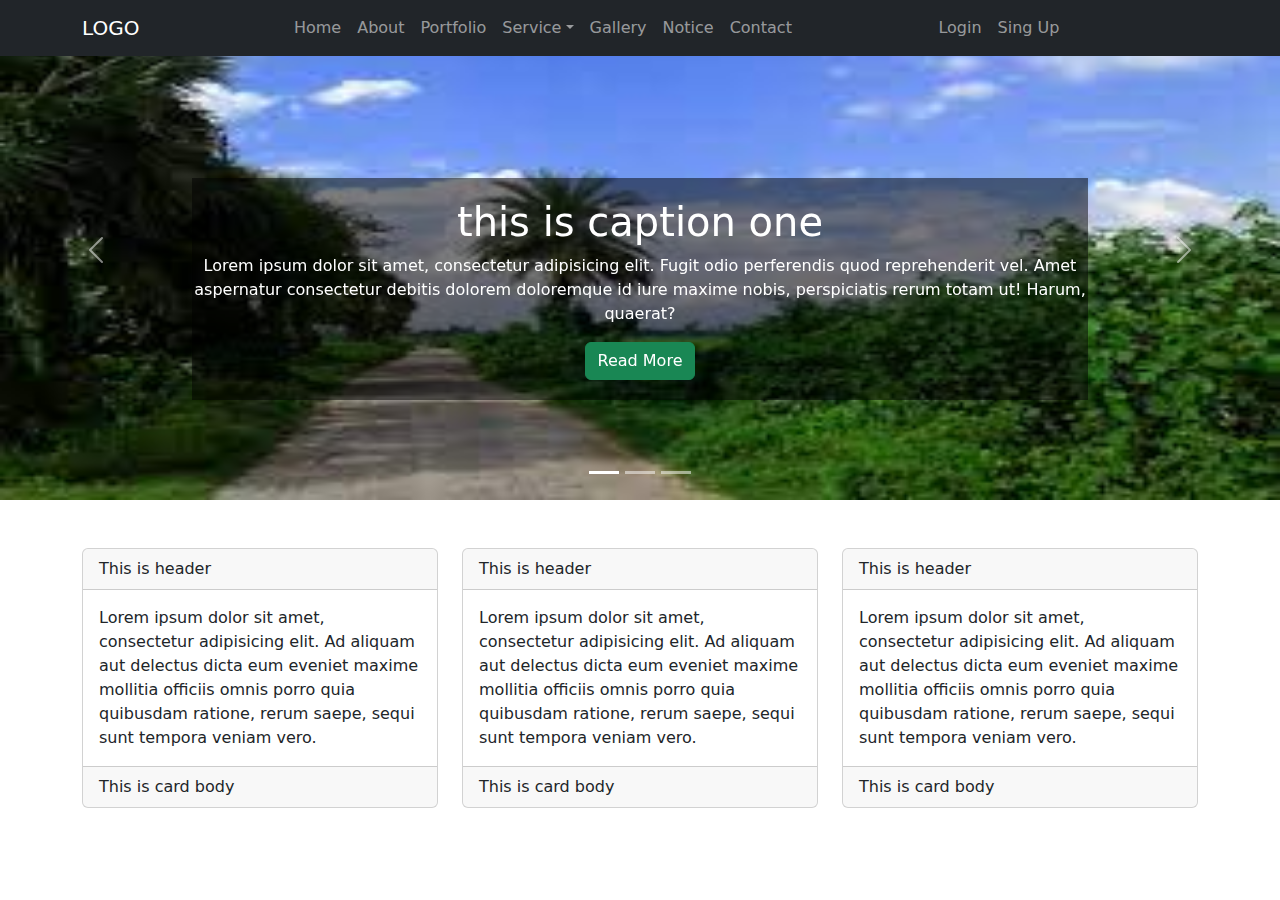
<file: index.html>
<!DOCTYPE html>
<html lang="en">
<head>
    <meta charset="UTF-8">
    <title>Title</title>
    <link rel="stylesheet" href="css/bootstrap.css">
    <link rel="stylesheet" href="css/style.css">
</head>
<body>
<nav class="navbar navbar-expand-md navbar-dark bg-dark fixed-top">
  <div class="container">
      <a href="" class="navbar-brand">LOGO</a>
      <button type="button" class="navbar-toggler" data-bs-toggle="collapse" data-bs-target="#menu">
          <span class="navbar-toggler-icon"></span>
      </button>
     <div class="collapse navbar-collapse" id="menu">
         <ul class="navbar-nav ms-auto test">
             <li><a href="" class="nav-link">Home</a></li>
             <li><a href="" class="nav-link">About</a></li>
             <li><a href="" class="nav-link">Portfolio</a></li>
             <li class="dropdown dropdown-hover">
                 <a href="" class="nav-link dropdown-toggle" data-bs-toggle="dropdown">Service</a>
                 <ul class="dropdown-menu dropdown-menu-dark">
                     <li><a href="" class="dropdown-item">Service One</a></li>
                     <li><a href="" class="dropdown-item">Service Two</a></li>
                     <li><a href="" class="dropdown-item">Service Three</a></li>
                 </ul>
             </li>
             <li><a href="" class="nav-link">Gallery</a></li>
             <li><a href="" class="nav-link">Notice</a></li>
             <li><a href="" class="nav-link">Contact</a></li>
         </ul>
         <ul class="navbar-nav mx-auto test">
             <li><a href="" class="nav-link">Login</a></li>
             <li><a href="" class="nav-link">Sing Up</a></li>
         </ul>
     </div>
  </div>
</nav>
<div id="slider" class="carousel slide" data-bs-ride="carousel" data-bs-interval="1000">
    <div class="carousel-indicators">
        <button data-bs-target="#slider" data-bs-slide-to="0" class="active"></button>
        <button data-bs-target="#slider" data-bs-slide-to="1"></button>
        <button data-bs-target="#slider" data-bs-slide-to="2"></button>
    </div>
   <div class="carousel-inner">
       <div class="carousel-item active">
           <img src="img/sm-1.jpg" alt="" class="w-100 h-500"/>
           <div class="carousel-caption my-caption">
               <h1>this is caption one</h1>
               <p>Lorem ipsum dolor sit amet, consectetur adipisicing elit. Fugit odio perferendis quod reprehenderit vel. Amet aspernatur consectetur debitis dolorem doloremque id iure maxime nobis, perspiciatis rerum totam ut! Harum, quaerat?</p>
               <a href="" class="btn btn-success">Read More</a>
           </div>
       </div>
       <div class="carousel-item">
           <img src="img/s2.jpg" alt="" class="w-100 h-500">
           <div class="carousel-caption my-caption">
               <h1>this is caption one</h1>
               <p>Lorem ipsum dolor sit amet, consectetur adipisicing elit. Fugit odio perferendis quod reprehenderit vel. Amet aspernatur consectetur debitis dolorem doloremque id iure maxime nobis, perspiciatis rerum totam ut! Harum, quaerat?</p>
               <a href="" class="btn btn-success">Read More</a>
           </div>
       </div>
       <div class="carousel-item">
           <img src="img/s3.jpg" alt="" class="w-100 h-500">
           <div class="carousel-caption my-caption">
               <h1>this is caption one</h1>
               <p>Lorem ipsum dolor sit amet, consectetur adipisicing elit. Fugit odio perferendis quod reprehenderit vel. Amet aspernatur consectetur debitis dolorem doloremque id iure maxime nobis, perspiciatis rerum totam ut! Harum, quaerat?</p>
               <a href="" class="btn btn-success">Read More</a>
           </div>
       </div>
   </div>
    <a href="#slider" class="carousel-control-prev" data-bs-slide="prev">
        <span class="carousel-control-prev-icon"></span>
    </a>
    <a href="#slider" class="carousel-control-next" data-bs-slide="next">
        <span class="carousel-control-next-icon"></span>
    </a>
</div>
<section>
    <div class="container py-5">
        <div class="row">
            <div class="col-sm-4">
                <div class="card">
                    <div class="card-header">This is header</div>
                    <div class="card-body">
                        Lorem ipsum dolor sit amet, consectetur adipisicing elit. Ad aliquam aut delectus dicta eum eveniet maxime mollitia officiis omnis porro quia quibusdam ratione, rerum saepe, sequi sunt tempora veniam vero.
                    </div>
                    <div class="card-footer ">This is card body</div>
                </div>
            </div>
            <div class="col-sm-4">
                <div class="card">
                    <div class="card-header">This is header</div>
                    <div class="card-body">
                        Lorem ipsum dolor sit amet, consectetur adipisicing elit. Ad aliquam aut delectus dicta eum eveniet maxime mollitia officiis omnis porro quia quibusdam ratione, rerum saepe, sequi sunt tempora veniam vero.
                    </div>
                    <div class="card-footer">This is card body</div>
                </div>
            </div>
            <div class="col-sm-4">
                <div class="card">
                    <div class="card-header">This is header</div>
                    <div class="card-body">
                        Lorem ipsum dolor sit amet, consectetur adipisicing elit. Ad aliquam aut delectus dicta eum eveniet maxime mollitia officiis omnis porro quia quibusdam ratione, rerum saepe, sequi sunt tempora veniam vero.
                    </div>
                    <div class="card-footer">This is card body</div>
                </div>
            </div>
        </div>
    </div>
</section>
<script src="js/bootstrap.bundle.js"></script>
</body>
</html>
</file>
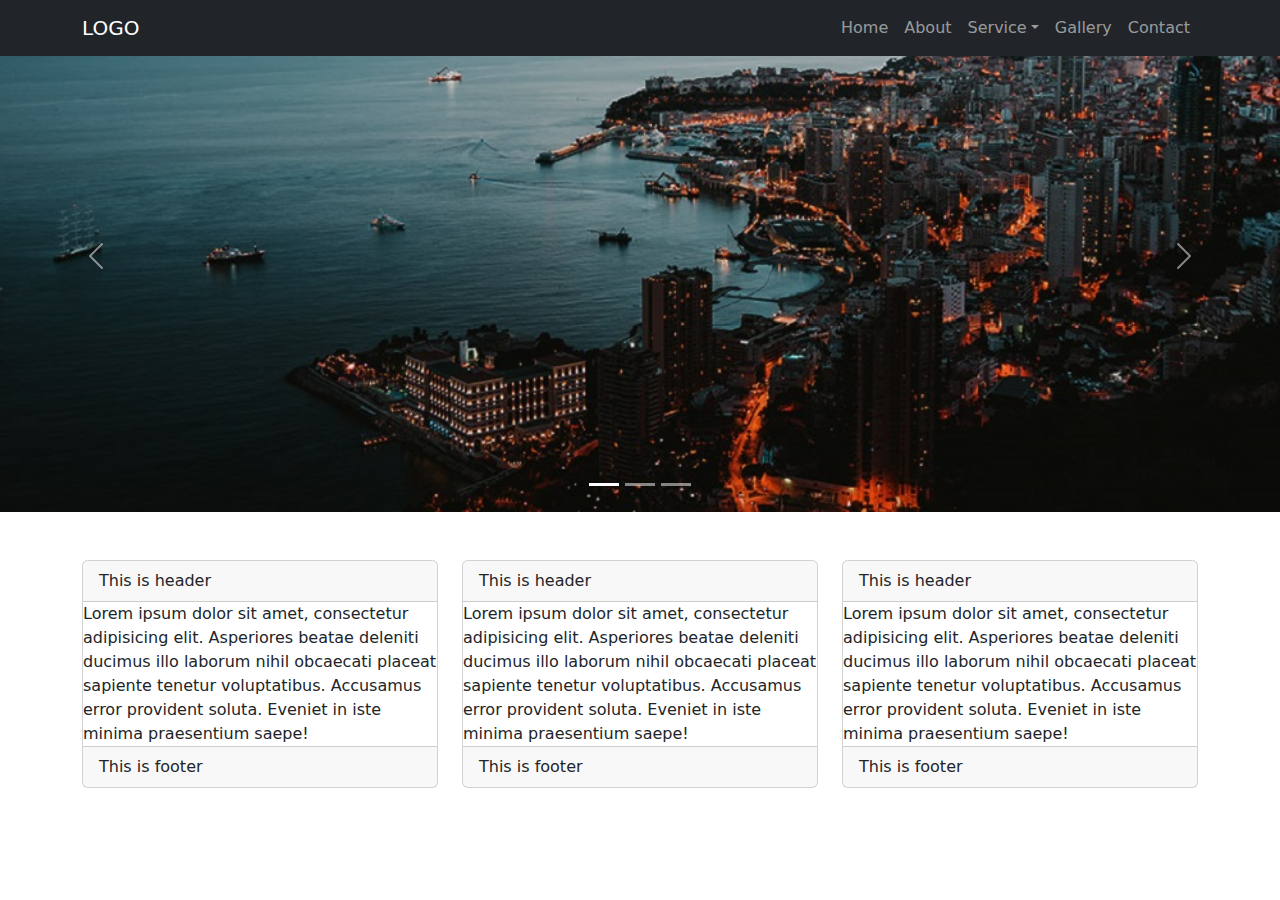
<file: index2.html>
<!DOCTYPE html>
<html lang="en">
<head>
    <meta charset="UTF-8">
    <title>Title</title>
</head>
<body>
<!DOCTYPE html>
<html lang="en">
<head>
    <meta charset="UTF-8">
    <title>Title</title>
    <link rel="stylesheet" href="css/bootstrap.css">
</head>
<body>
<nav  class="navbar navbar-expand-md bg-dark navbar-dark fixed-top">
   <div class="container">
       <a href="" class="navbar-brand">LOGO</a>
       <button type="button" class="navbar-toggler" data-bs-toggle="collapse" data-bs-target="#menu">
           <span class="navbar-toggler-icon"></span>
       </button>
       <div class="collapse navbar-collapse" id="menu">
           <ul class="navbar-nav ms-auto">
               <li><a href="" class="nav-link">Home</a></li>
               <li><a href="" class="nav-link">About</a></li>
               <li class="dropdown">
                   <a href="" class="nav-link dropdown-toggle" data-bs-toggle="dropdown">Service</a>
                   <ul class=" dropdown-menu dropdown-menu-dark">
                       <li><a href=""class="dropdown-item">Service One</a></li>
                       <li><a href=""class="dropdown-item">Service Two</a></li>
                       <li><a href="" class="dropdown-item">Service Three</a></li>
                   </ul>
               </li>
               <li><a href="" class="nav-link">Gallery</a></li>
               <li><a href="" class="nav-link">Contact</a></li>
           </ul>
       </div>
   </div>
</nav>
<div class="carousel slide" id="slider" data-bs-ride="carousel" data-bs-interval="1000">
    <div class="carousel-indicators">
        <button data-bs-target="#slider" data-bs-slide-to="0" class="active"></button>
        <button data-bs-target="#slider" data-bs-slide-to="1"></button>
        <button data-bs-target="#slider" data-bs-slide-to="2"></button>
    </div>
    <div class="carousel-inner">
        <div class="carousel-item active">
            <img src="img/slider1.jpg" alt="" class="w-100">
        </div>
        <div class="carousel-item">
            <img src="img/sweden.jpg" alt="" class="w-100">
        </div>
        <div class="carousel-item">
            <img src="img/reef.jpg" alt="" class="w-100">
        </div>
    </div>
    <a href="#slider" class="carousel-control-prev" data-bs-slide="prev">
        <span class="carousel-control-prev-icon"></span>
    </a>
    <a href="#slider" class="carousel-control-next" data-bs-slide="next">
        <span class="carousel-control-next-icon"></span>
    </a>
</div>
<section>
    <div class="container">
        <div class="row">
            <div class="col-sm-4 py-5">
                <div class="card">
                    <div class="card-header">This is header</div>
                    <div class="card-Body">Lorem ipsum dolor sit amet, consectetur adipisicing elit. Asperiores beatae deleniti ducimus illo laborum nihil obcaecati placeat sapiente tenetur voluptatibus. Accusamus error provident soluta. Eveniet in iste minima praesentium saepe!</div>
                    <div class="card-footer">This is footer</div>
                </div>
            </div>
            <div class="col-sm-4 py-5">
                <div class="card">
                    <div class="card-header">This is header</div>
                    <div class="card-Body">Lorem ipsum dolor sit amet, consectetur adipisicing elit. Asperiores beatae deleniti ducimus illo laborum nihil obcaecati placeat sapiente tenetur voluptatibus. Accusamus error provident soluta. Eveniet in iste minima praesentium saepe!</div>
                    <div class="card-footer">This is footer</div>
                </div>
            </div>
            <div class="col-sm-4 py-5">
                <div class="card">
                    <div class="card-header">This is header</div>
                    <div class="card-Body">Lorem ipsum dolor sit amet, consectetur adipisicing elit. Asperiores beatae deleniti ducimus illo laborum nihil obcaecati placeat sapiente tenetur voluptatibus. Accusamus error provident soluta. Eveniet in iste minima praesentium saepe!</div>
                    <div class="card-footer">This is footer</div>
                </div>
            </div>
        </div>
    </div>
</section>
<script src="js/bootstrap.bundle.js"></script>
</body>
</html>
</body>
</html>
</file>
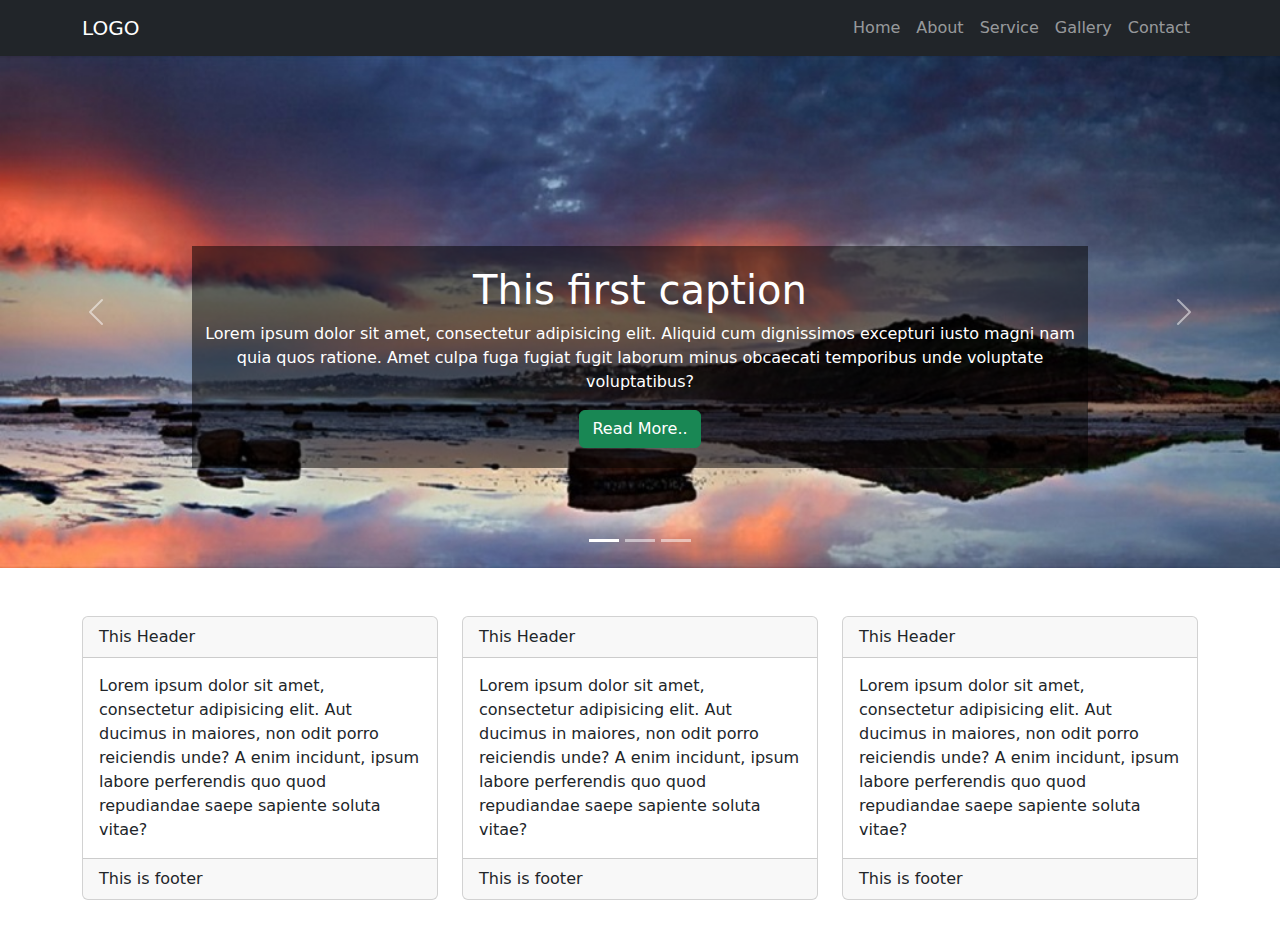
<file: index3.html>
<!DOCTYPE html>
<html lang="en">
<head>
    <meta charset="UTF-8">
    <title>Title</title>
    <link rel="stylesheet" href="css/bootstrap.css">
    <link rel="stylesheet" href="css/style.css">
</head>
<body>
<nav class="navbar navbar-expand-md bg-dark navbar-dark">
    <div class="container">
        <button type="button" class="navbar-toggler" data-bs-toggle="collapse" data-bs-target="#menu">
            <span class="navbar-toggler-icon"></span>
        </button>
        <a href="" class="navbar-brand">LOGO</a>
       <div class="collapse navbar-collapse" id="menu">
           <ul class="navbar-nav ms-auto">
               <li><a href="" class="nav-link">Home</a></li>
               <li><a href="" class="nav-link">About</a></li>
               <li class="dropdown">
                   <a href="" class="nav-link" data-bs-toggle="dropdown">Service</a>
                   <ul class="dropdown-menu dropdown-menu-dark">
                       <li><a href="" class="dropdown-item">Service One</a></li>
                       <li><a href="" class="dropdown-item">Service Two</a></li>
                       <li><a href="" class="dropdown-item">Service Three</a></li>
                   </ul>
               </li>
               <li><a href="" class="nav-link">Gallery</a></li>
               <li><a href="" class="nav-link">Contact</a></li>
           </ul>
       </div>
    </div>
</nav>
<div id="slider" class="carousel slide" data-bs-ride="carousel" data-bs-interval="1000">
    <div class="carousel-indicators">
        <button data-bs-target="#slider" data-bs-slide-to="0"class="active"></button>
        <button data-bs-target="#slider" data-bs-slide-to="1" ></button>
        <button data-bs-target="#slider" data-bs-slide-to="2" ></button>
    </div>
    <div class="carousel-inner">
        <div class="carousel-item active">
            <img src="img/reef.jpg" alt="" class="w-100">
            <div class="carousel-caption my-caption">
                <h1>This first caption</h1>
                <p>Lorem ipsum dolor sit amet, consectetur adipisicing elit. Aliquid cum dignissimos excepturi iusto magni nam quia quos ratione. Amet culpa fuga fugiat fugit laborum minus obcaecati temporibus unde voluptate voluptatibus?</p>
                <a href="" class="btn btn-success">Read More..</a>
            </div>
        </div>
        <div class="carousel-item ">
            <img src="img/sweden.jpg" alt="" class="w-100">
            <div class="carousel-caption my-caption">
                <h1>This 2nd caption</h1>
                <p>Lorem ipsum dolor sit amet, consectetur adipisicing elit. Aliquid cum dignissimos excepturi iusto magni nam quia quos ratione. Amet culpa fuga fugiat fugit laborum minus obcaecati temporibus unde voluptate voluptatibus?</p>
                <a href="" class="btn btn-success">Read More..</a>
            </div>
        </div>
        <div class="carousel-item ">
            <img src="img/slider1.jpg" alt="" class="w-100">
            <div class="carousel-caption my-caption">
                <h1>This 3rd caption</h1>
                <p>Lorem ipsum dolor sit amet, consectetur adipisicing elit. Aliquid cum dignissimos excepturi iusto magni nam quia quos ratione. Amet culpa fuga fugiat fugit laborum minus obcaecati temporibus unde voluptate voluptatibus?</p>
                <a href="" class="btn btn-success">Read More..</a>
            </div>
        </div>
    </div>
    <a href="#slider" class="carousel-control-prev" data-bs-slide="prev">
        <span class="carousel-control-prev-icon"></span>
    </a>
    <a href="#slider" class="carousel-control-next" data-bs-slide="next">
        <span class="carousel-control-next-icon"></span>
    </a>
</div>
<section>
    <div class="container py-5">
        <div class="row">
            <div class="col-sm-4">
                <div class="card">
                    <div class="card-header">This Header</div>
                    <div class="card-body">
                        Lorem ipsum dolor sit amet, consectetur adipisicing elit. Aut ducimus in maiores, non odit porro reiciendis unde? A enim incidunt, ipsum labore perferendis quo quod repudiandae saepe sapiente soluta vitae?

                    </div>
                    <div class="card-footer">This is footer</div>
                </div>
            </div>
            <div class="col-sm-4">
                <div class="card">
                    <div class="card-header">This Header</div>
                    <div class="card-body">
                        Lorem ipsum dolor sit amet, consectetur adipisicing elit. Aut ducimus in maiores, non odit porro reiciendis unde? A enim incidunt, ipsum labore perferendis quo quod repudiandae saepe sapiente soluta vitae?
                    </div>
                    <div class="card-footer">This is footer</div>
                </div>
            </div>
            <div class="col-sm-4">
                <div class="card">
                    <div class="card-header">This Header</div>
                    <div class="card-body">
                        Lorem ipsum dolor sit amet, consectetur adipisicing elit. Aut ducimus in maiores, non odit porro reiciendis unde? A enim incidunt, ipsum labore perferendis quo quod repudiandae saepe sapiente soluta vitae?

                    </div>
                    <div class="card-footer">This is footer</div>
                </div>
            </div>
        </div>
    </div>
</section>

<script src="js/bootstrap.bundle.js"></script>
</body>
</html>
</file>
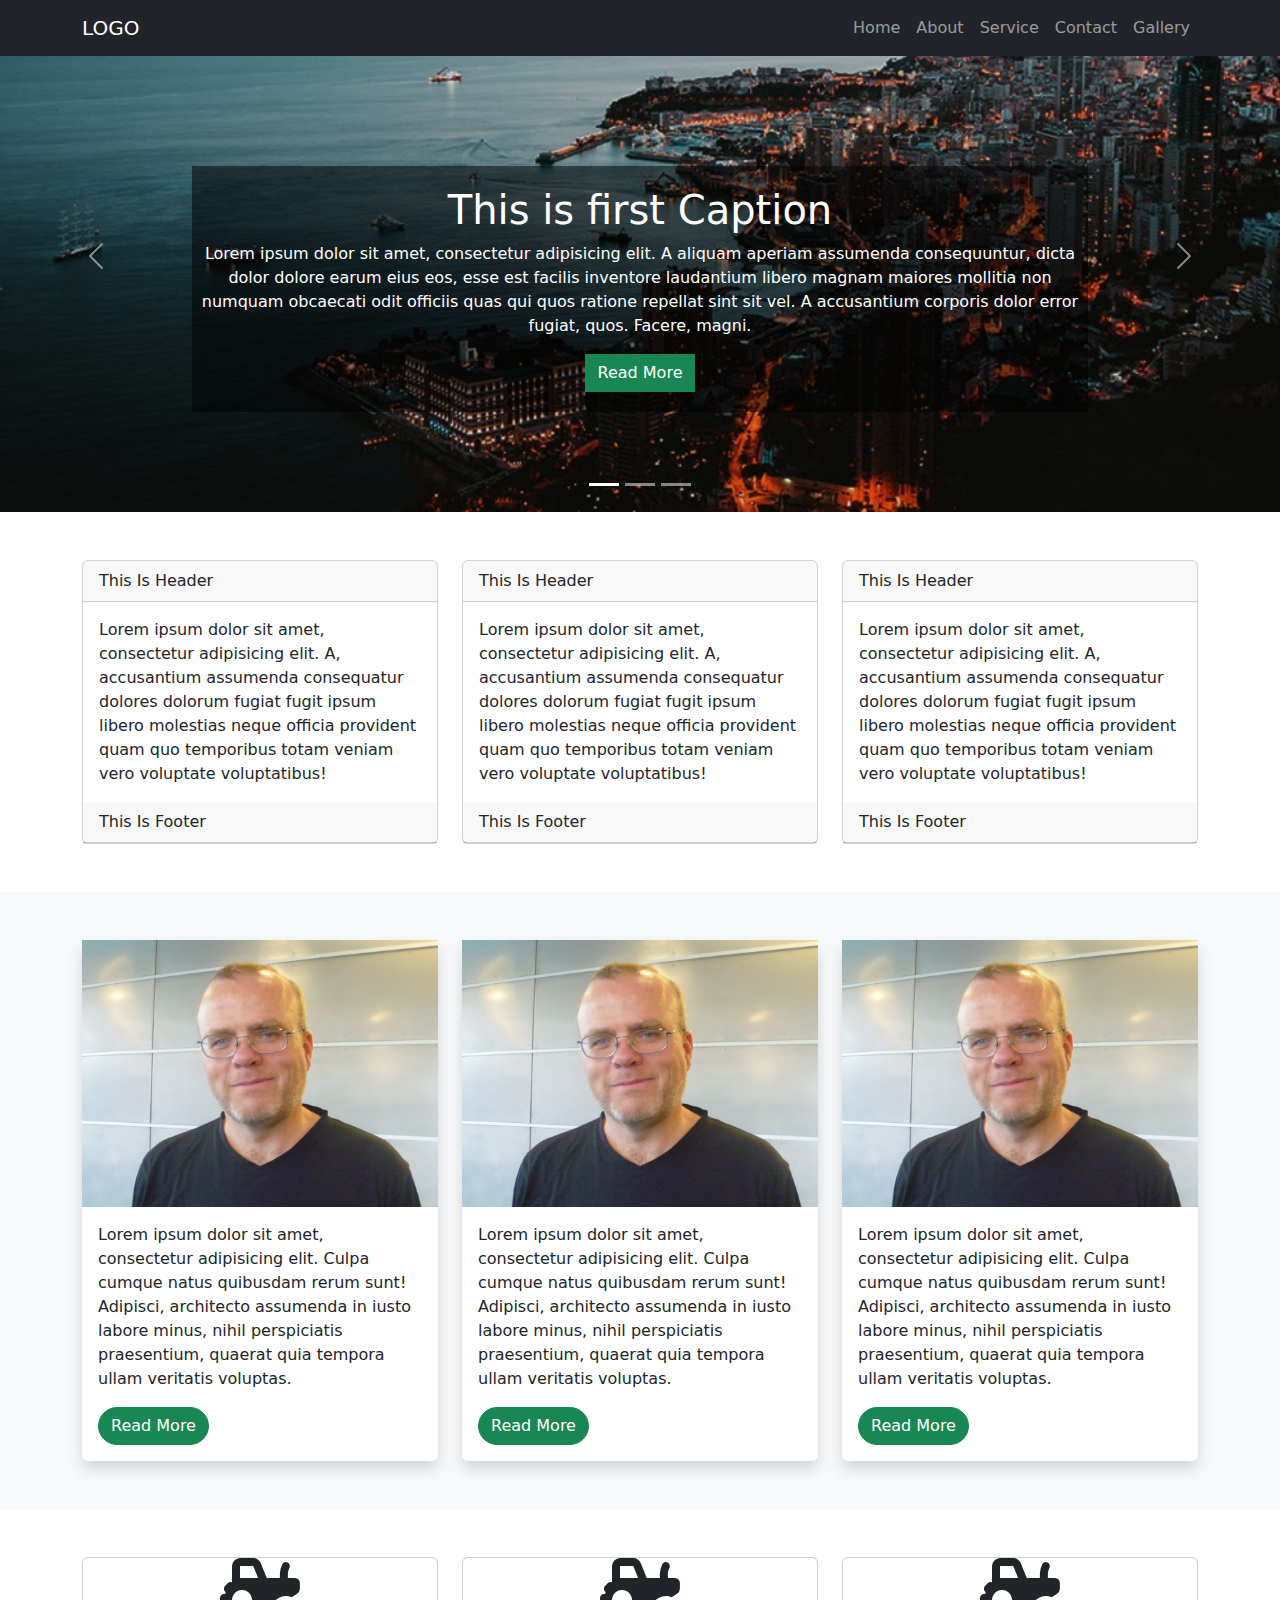
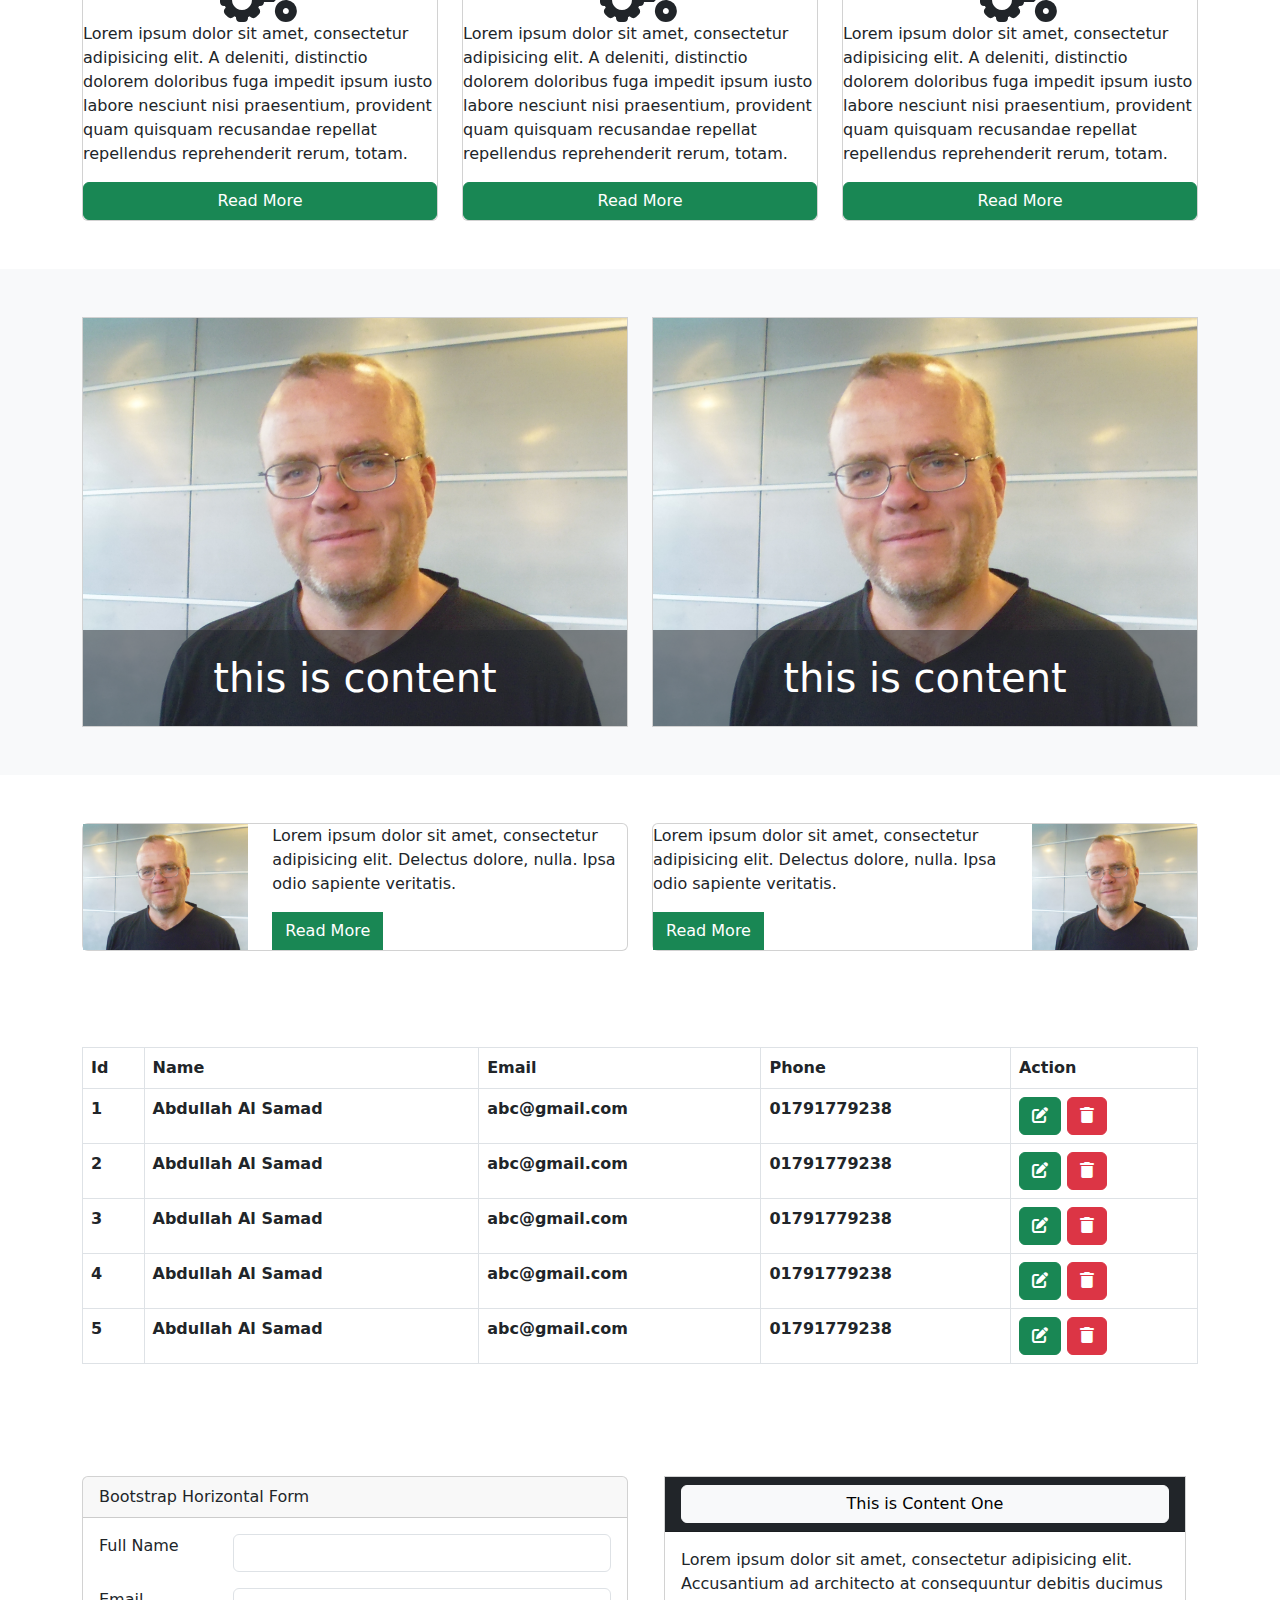
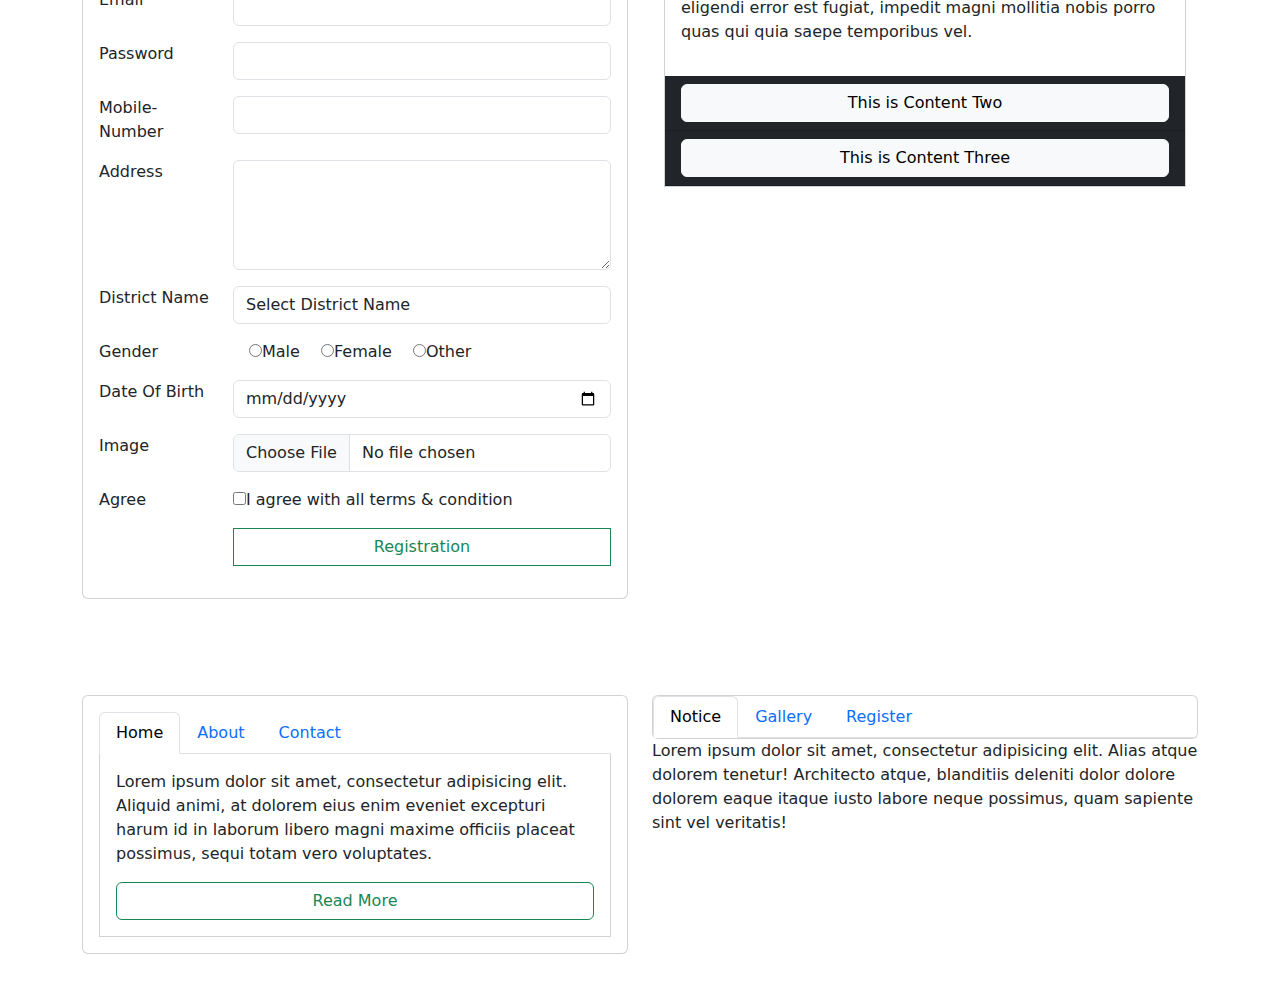
<file: index6.html>
<!DOCTYPE html>
<html lang="en">
<head>
    <meta charset="UTF-8">
    <title>Title</title>
    <link rel="stylesheet" href="css/bootstrap.css">
    <link rel="stylesheet" href="css/style.css">
    <link rel="stylesheet" href="css/all.css">
</head>
<body>
    <nav class="navbar navbar-expand-md bg-dark navbar-dark fixed-top">
        <div class="container">
            <button class="navbar-toggler" data-bs-toggle="collapse" data-bs-target="#menu">
                <span class="navbar-toggler-icon"></span>
            </button>
            <a href="" class="navbar-brand">LOGO</a>
            <div class="collapse navbar-collapse" id="menu">
                <ul class="navbar-nav ms-auto">
                    <li><a href="" class="nav-link">Home</a></li>
                    <li><a href="#about-modal" class="nav-link"data-bs-toggle="modal">About</a></li>
                    <li class="dropdown">
                        <a href="" class="nav-link" data-bs-toggle="dropdown">Service</a>
                        <ul class="dropdown-menu">
                            <li><a href="" class="dropdown-item">service one</a></li>
                            <li><a href="" class="dropdown-item">service two</a></li>
                            <li><a href="" class="dropdown-item">service three</a></li>
                        </ul>
                    </li>
                    <li><a href="" class="nav-link">Contact</a></li>
                    <li><a href="" class="nav-link">Gallery</a></li>
                </ul>
            </div>
        </div>
    </nav>
    <div id="slider" class="carousel slide" data-bs-ride="carousel" data-bs-interval="1000" >
        <div class="carousel-indicators">
            <button type="button" data-bs-target="#slider" data-bs-slide-to="0" class="active"></button>
            <button type="button" data-bs-target="#slider" data-bs-slide-to="1"></button>
            <button type="button" data-bs-target="#slider" data-bs-slide-to="2"></button>
        </div>
        <div class="carousel-inner" >
            <div class="carousel-item active">
                <img src="img/slider1.jpg" alt="" class="w-100">
                <div class="carousel-caption my-caption2">
                    <h1>This is first Caption</h1>
                    <p>Lorem ipsum dolor sit amet, consectetur adipisicing elit. A aliquam aperiam assumenda consequuntur, dicta dolor dolore earum eius eos, esse est facilis inventore laudantium libero magnam maiores mollitia non numquam obcaecati odit officiis quas qui quos ratione repellat sint sit vel. A accusantium corporis dolor error fugiat, quos. Facere, magni.</p>
                    <a href="" class="btn btn-success rounded-0">Read More</a>
                </div>
            </div>
            <div class="carousel-item">
                <img src="img/reef.jpg" alt="" class="w-100">
                <div class="carousel-caption my-caption2">
                    <h1>This is first Caption</h1>
                    <p>Lorem ipsum dolor sit amet, consectetur adipisicing elit. A aliquam aperiam assumenda consequuntur, dicta dolor dolore earum eius eos, esse est facilis inventore laudantium libero magnam maiores mollitia non numquam obcaecati odit officiis quas qui quos ratione repellat sint sit vel. A accusantium corporis dolor error fugiat, quos. Facere, magni.</p>
                    <a href="" class="btn btn-success rounded-0">Read More</a>
                </div>
            </div>
            <div class="carousel-item">
                <img src="img/sweden.jpg" alt="" class="w-100">
                <div class="carousel-caption my-caption2">
                    <h1>This is first Caption</h1>
                    <p>Lorem ipsum dolor sit amet, consectetur adipisicing elit. A aliquam aperiam assumenda consequuntur, dicta dolor dolore earum eius eos, esse est facilis inventore laudantium libero magnam maiores mollitia non numquam obcaecati odit officiis quas qui quos ratione repellat sint sit vel. A accusantium corporis dolor error fugiat, quos. Facere, magni.</p>
                    <a href="" class="btn btn-success rounded-0">Read More</a>
                </div>
            </div>
        </div>
        <div class="carousel-control">
            <a href="#slider" class="carousel-control-prev" data-bs-slide="prev">
                <span class="carousel-control-prev-icon"></span>
            </a>
            <a href="#slider" class="carousel-control-next" data-bs-slide="next">
                <span class="carousel-control-next-icon"></span>
            </a>
        </div>

    </div>
    <section class="py-5">
        <div class="container">
            <div class="row">
                <div class="col-md-4">
                    <div class="card">
                        <div class="card-header">This Is Header</div>
                        <div class="card-body">
                            Lorem ipsum dolor sit amet, consectetur adipisicing elit. A, accusantium assumenda consequatur dolores dolorum fugiat fugit ipsum libero molestias neque officia provident quam quo temporibus totam veniam vero voluptate voluptatibus!
                        </div>
                        <div class="card-header">This Is Footer</div>
                    </div>
                </div>
                <div class="col-md-4">
                    <div class="card">
                        <div class="card-header">This Is Header</div>
                        <div class="card-body">
                            Lorem ipsum dolor sit amet, consectetur adipisicing elit. A, accusantium assumenda consequatur dolores dolorum fugiat fugit ipsum libero molestias neque officia provident quam quo temporibus totam veniam vero voluptate voluptatibus!
                        </div>
                        <div class="card-header">This Is Footer</div>
                    </div>
                </div>
                <div class="col-md-4">
                    <div class="card">
                        <div class="card-header">This Is Header</div>
                        <div class="card-body">
                            Lorem ipsum dolor sit amet, consectetur adipisicing elit. A, accusantium assumenda consequatur dolores dolorum fugiat fugit ipsum libero molestias neque officia provident quam quo temporibus totam veniam vero voluptate voluptatibus!
                        </div>
                        <div class="card-header">This Is Footer</div>
                    </div>
                </div>
            </div>
        </div>
    </section>
    <section class="py-5 bg-light">
        <div class="container">
           <div class="row">
              <div class="col-md-4">
                  <div class="card border-0 shadow">
                      <img src="img/rasmus.jpg" alt=""/>
                      <div class="card-body">
                          <p>Lorem ipsum dolor sit amet, consectetur adipisicing elit. Culpa cumque natus quibusdam rerum sunt! Adipisci, architecto assumenda in iusto labore minus, nihil perspiciatis praesentium, quaerat quia tempora ullam veritatis voluptas.</p>
                          <a href="" class="btn btn-success rounded-5">Read More</a>
                      </div>
                  </div>
              </div>
               <div class="col-md-4">
                   <div class="card border-0 shadow">
                       <img src="img/rasmus.jpg" alt=""/>
                       <div class="card-body">
                           <p>Lorem ipsum dolor sit amet, consectetur adipisicing elit. Culpa cumque natus quibusdam rerum sunt! Adipisci, architecto assumenda in iusto labore minus, nihil perspiciatis praesentium, quaerat quia tempora ullam veritatis voluptas.</p>
                           <a href="" class="btn btn-success rounded-5">Read More</a>
                       </div>
                   </div>
               </div>
               <div class="col-md-4">
                   <div class="card border-0 shadow">
                       <img src="img/rasmus.jpg" alt=""/>
                       <div class="card-body">
                           <p>Lorem ipsum dolor sit amet, consectetur adipisicing elit. Culpa cumque natus quibusdam rerum sunt! Adipisci, architecto assumenda in iusto labore minus, nihil perspiciatis praesentium, quaerat quia tempora ullam veritatis voluptas.</p>
                           <a href="" class="btn btn-success rounded-5">Read More</a>
                       </div>
                   </div>
               </div>
           </div>
        </div>
    </section>
    <section class="py-5">
        <div class="container">
            <div class="row">
                <div class="col-md-4">
                    <div class="card">
                        <i class="fa fa-4x fa-tractor text-center"></i>
                        <p class="card-text">Lorem ipsum dolor sit amet, consectetur adipisicing elit. A deleniti, distinctio dolorem doloribus fuga impedit ipsum iusto labore nesciunt nisi praesentium, provident quam quisquam recusandae repellat repellendus reprehenderit rerum, totam.</p>
                        <a href="" class="btn btn-success">Read More</a>
                    </div>
                </div>
                <div class="col-md-4">
                    <div class="card">
                        <i class="fa fa-4x fa-tractor text-center"></i>
                        <p class="card-text">Lorem ipsum dolor sit amet, consectetur adipisicing elit. A deleniti, distinctio dolorem doloribus fuga impedit ipsum iusto labore nesciunt nisi praesentium, provident quam quisquam recusandae repellat repellendus reprehenderit rerum, totam.</p>
                        <a href="" class="btn btn-success">Read More</a>
                    </div>
                </div>
                <div class="col-md-4">
                    <div class="card">
                        <i class="fa fa-4x fa-tractor text-center"></i>
                        <p class="card-text">Lorem ipsum dolor sit amet, consectetur adipisicing elit. A deleniti, distinctio dolorem doloribus fuga impedit ipsum iusto labore nesciunt nisi praesentium, provident quam quisquam recusandae repellat repellendus reprehenderit rerum, totam.</p>
                        <a href="" class="btn btn-success">Read More</a>
                    </div>
                </div>
            </div>
        </div>
    </section>
    <section class="py-5 bg-light">
        <div class="container">
            <div class="row">
                <div class="col-6">
                    <div class="card rounded-0">
                        <img src="img/rasmus.jpg" alt=""/>
                        <div class="card-img-overlay">
                            <h1 class="position-absolute bottom-0 bg-dark text-white mb-0 w-100 start-0 text-center py-4 bg-opacity-50">this is content</h1>
                        </div>
                    </div>
                </div>
                <div class="col-6">
                    <div class="card rounded-0">
                        <img src="img/rasmus.jpg" alt=""/>
                        <div class="card-img-overlay">
                            <h1 class="position-absolute bottom-0 bg-dark text-white mb-0 w-100 start-0 text-center py-4 bg-opacity-50">this is content</h1>
                        </div>
                    </div>
                </div>
            </div>
        </div>
    </section>
    <section class="py-5">
        <div class="container">
            <div class="row">
                <div class="col-md-6">
                    <div class="card">
                        <div class="row">
                            <div class="col-4">
                                <img src="img/rasmus.jpg" alt="" class="w-100 h-100">
                            </div>
                            <div class="col-8">
                                <p class="card-text">Lorem ipsum dolor sit amet, consectetur adipisicing elit. Delectus dolore, nulla. Ipsa odio sapiente veritatis.</p>
                                <a href="" class="btn btn-success rounded-0">Read More</a>
                            </div>
                        </div>
                    </div>
                </div>
                <div class="col-md-6">
                    <div class="card">
                        <div class="row">
                            <div class="col-8">
                                <p class="card-text">Lorem ipsum dolor sit amet, consectetur adipisicing elit. Delectus dolore, nulla. Ipsa odio sapiente veritatis.</p>
                                <a href="" class="btn btn-success rounded-0">Read More</a>
                            </div>
                            <div class="col-4">
                                <img src="img/rasmus.jpg" alt="" class="w-100 h-100">
                            </div>
                        </div>
                    </div>
                </div>
            </div>
        </div>
    </section>
    <section class="py-5">
        <div class="container">
            <div class="row">
              <div class="col-md12">
                  <table class="table table-bordered">
                      <thead>
                        <tr>
                            <th>Id</th>
                            <th>Name</th>
                            <th>Email</th>
                            <th>Phone</th>
                            <th>Action</th>
                        </tr>
                      </thead>
                      <tbody>
                        <tr>
                            <th>1</th>
                            <th>Abdullah Al Samad</th>
                            <th>abc@gmail.com</th>
                            <th>01791779238</th>
                            <th>
                                <a href="" class="btn btn-success">
                                    <i class="fa fa-edit"></i>
                                </a>
                                <a href="" class="btn btn-danger">
                                    <i class="fa fa-trash"></i>
                                </a>
                            </th>
                        </tr>
                        <tr>
                            <th>2</th>
                            <th>Abdullah Al Samad</th>
                            <th>abc@gmail.com</th>
                            <th>01791779238</th>
                            <th>
                                <a href="" class="btn btn-success">
                                    <i class="fa fa-edit"></i>
                                </a>
                                <a href="" class="btn btn-danger">
                                    <i class="fa fa-trash"></i>
                                </a>
                            </th>
                        </tr>
                        <tr>
                            <th>3</th>
                            <th>Abdullah Al Samad</th>
                            <th>abc@gmail.com</th>
                            <th>01791779238</th>
                            <th>
                                <a href="" class="btn btn-success">
                                    <i class="fa fa-edit"></i>
                                </a>
                                <a href="" class="btn btn-danger">
                                    <i class="fa fa-trash"></i>
                                </a>
                            </th>
                        </tr>
                        <tr>
                            <th>4</th>
                            <th>Abdullah Al Samad</th>
                            <th>abc@gmail.com</th>
                            <th>01791779238</th>
                            <th>
                                <a href="" class="btn btn-success">
                                    <i class="fa fa-edit"></i>
                                </a>
                                <a href="" class="btn btn-danger">
                                    <i class="fa fa-trash"></i>
                                </a>
                            </th>
                        </tr>
                        <tr>
                            <th>5</th>
                            <th>Abdullah Al Samad</th>
                            <th>abc@gmail.com</th>
                            <th>01791779238</th>
                            <th>
                                <a href="" class="btn btn-success">
                                    <i class="fa fa-edit"></i>
                                </a>
                                <a href="" class="btn btn-danger">
                                    <i class="fa fa-trash"></i>
                                </a>
                            </th>
                        </tr>
                      </tbody>
                  </table>
              </div>
            </div>
        </div>
    </section>
    <section class="py-5">
        <div class="container">
            <div class="row">
                <div class="col-md-6">
                    <div class="card">
                        <div class="card-header">Bootstrap Horizontal Form</div>
                        <div class="card-body">
                            <div class="row mb-3">
                                <label class="col-md-3">Full Name</label>
                                <div class="col-md-9">
                                    <input type="text"name="name" class="form-control">
                                </div>
                            </div>
                            <div class="row mb-3">
                                <label class="col-md-3">Email</label>
                                <div class="col-md-9">
                                    <input type="email" name="email" class="form-control">
                                </div>
                            </div>
                            <div class="row mb-3">
                                <label class="col-md-3">Password</label>
                                <div class="col-md-9">
                                    <input type="password" name="password" class="form-control">
                                </div>
                            </div>
                            <div class="row mb-3">
                                <label class="col-md-3">Mobile-Number</label>
                                <div class="col-md-9">
                                    <input type="number"class="form-control">
                                </div>
                            </div>
                            <div class="row mb-3">
                                <lable class="col-md-3">Address</lable>
                               <div class="col-md-9">
                                   <textarea name="address" id="address" rows="4" class="form-control"></textarea>
                               </div>
                            </div>
                            <div class="row mb-3">
                                <lavel class="col-md-3">District Name</lavel>
                                <div class="col-md-9">
                                    <select class="form-control">
                                        <option>Select District Name</option>
                                        <optgroup label="Dhaka">
                                            <option>A</option>
                                            <option>B</option>
                                            <option>C</option>
                                        </optgroup>
                                        <optgroup label="Khulna">
                                            <option>D</option>
                                            <option>E</option>
                                            <option>F</option>
                                        </optgroup>
                                    </select>
                                </div>
                            </div>
                           <div class="row mb-3">
                               <label class="col-md-3">Gender</label>
                               <div class="col-md-9">
                                   <label><input class="ms-3" name="gender" type="radio">Male</label>
                                   <label><input class="ms-3" name="gender" type="radio">Female</label>
                                   <label><input class="ms-3" name="gender" type="radio">Other</label>
                               </div>
                           </div>
                           <div class="row mb-3">
                               <label for="DateOfBirth" class="col-md-3">Date Of Birth</label>
                               <div class="col-md-9">
                                   <input type="date" name="date_of_birth" id="DateOfBirth" class="form-control">
                               </div>
                           </div>
                            <div class="row mb-3">
                                <label for="image" class="col-md-3">Image</label>
                                <div class="col-md-9">
                                    <input type="file" name="image" id="image" class="form-control">
                                </div>
                            </div>
                            <div class="row mb-3">
                                <lable class="col-md-3">Agree</lable>
                                <div class="col-md-9">
                                    <lable><input type="checkbox" name="agree">I agree with all terms & condition</lable>
                                </div>
                            </div>
                            <div class="row mb-3">
                                <lable class="col-md-3"></lable>
                                <div class="col-md-9">
                                    <input type="button" class="btn btn-outline-success w-100 rounded-0" value="Registration">
                                </div>
                            </div>
                        </div>
                    </div>
                </div>
                <div class="col-md-6">
                    <div class="container">
                        <div class="row">
                            <div class="accordion"id="myAccordion">
                                <div class="card mb-3 rounded-0">
                                    <div class="card-header bg-dark rounded-0">
                                        <button type="button" class="btn btn-light w-100" data-bs-toggle="collapse" data-bs-target="#contentOne">This is Content One</button>
                                    </div>
                                    <div class="card-body show collapse p-0" id="contentOne" data-bs-parent="#myAccordion">
                                        <p class="p-3">Lorem ipsum dolor sit amet, consectetur adipisicing elit. Accusantium ad architecto at consequuntur debitis ducimus eligendi error est fugiat, impedit magni mollitia nobis porro quas qui quia saepe temporibus vel.</p>
                                    </div>
                                    <div class="card-header bg-dark rounded-0">
                                        <button type="button" class="btn btn-light w-100" data-bs-toggle="collapse" data-bs-target="#contentTwo">This is Content Two</button>
                                    </div>
                                    <div class="card-body collapse p-0" id="contentTwo" data-bs-parent="#myAccordion">
                                        <p class="p-3">Lorem ipsum dolor sit amet, consectetur adipisicing elit. Accusantium ad architecto at consequuntur debitis ducimus eligendi error est fugiat, impedit magni mollitia nobis porro quas qui quia saepe temporibus vel.</p>
                                    </div>
                                    <div class="card-header bg-dark rounded-0">
                                        <button type="button" class="btn btn-light w-100" data-bs-toggle="collapse" data-bs-target="#contentThree">This is Content Three</button>
                                    </div>
                                    <div class="card-body collapse p-0" id="contentThree" data-bs-parent="#myAccordion">
                                        <p class="p-3">Lorem ipsum dolor sit amet, consectetur adipisicing elit. Accusantium ad architecto at consequuntur debitis ducimus eligendi error est fugiat, impedit magni mollitia nobis porro quas qui quia saepe temporibus vel.</p>
                                    </div>
                                </div>
                            </div>
                        </div>
                    </div>
                </div>
            </div>
        </div>
    </section>
    <section class="py-5">
        <div class="container">
            <div class="row">
                <div class="col-md-6">
                    <div class="card card-body">
                        <ul class="nav nav-tabs">
                            <li><a href="#home" class="nav-link active" data-bs-toggle="tab">Home</a></li>
                            <li><a href="#about" class="nav-link" data-bs-toggle="tab">About</a></li>
                            <li><a href="#contact" class="nav-link" data-bs-toggle="tab">Contact</a></li>
                        </ul>
                        <div class="tab-content">
                            <div class="tab-pane fade show active" id="home">
                                <div class="card card-body rounded-0 border-top-0">
                                    <p>Lorem ipsum dolor sit amet, consectetur adipisicing elit. Aliquid animi, at dolorem eius enim eveniet excepturi harum id in laborum libero magni maxime officiis placeat possimus, sequi totam vero voluptates.</p>
                                    <a href="" class="btn btn-outline-success">Read More</a>
                                </div>
                            </div>
                            <div class="tab-pane fade" id="about">
                                <div class="card card-body rounded-0 border-top-0">
                                    <p>Lorem ipsum dolor sit amet, consectetur adipisicing elit. Aliquid animi, at dolorem eius enim eveniet excepturi harum id in laborum libero magni maxime officiis placeat possimus, sequi totam vero voluptates.</p>
                                    <a href="" class="btn btn-outline-success">Read More</a>
                                </div>
                            </div>
                            <div class="tab-pane fade" id="contact">
                                <div class="card card-body rounded-0 border-top-0">
                                    <p>Lorem ipsum dolor sit amet, consectetur adipisicing elit. Aliquid animi, at dolorem eius enim eveniet excepturi harum id in laborum libero magni maxime officiis placeat possimus, sequi totam vero voluptates.</p>
                                    <a href="" class="btn btn-outline-success">Read More</a>
                                </div>
                            </div>
                        </div>
                    </div>
                </div>
                <div class="col-md-6">
                    <div class="card card">
                        <ul class="nav nav-tabs">
                            <li><a href="#notice" class="nav-link active"data-bs-toggle="pill">Notice</a></li>
                            <li><a href="#gallery" class="nav-link"data-bs-toggle="pill">Gallery</a></li>
                            <li><a href="#register" class="nav-link"data-bs-toggle="pill">Register</a></li>
                        </ul>
                    </div>
                    <div class="tab-content">
                        <div class="tab-pane fade show active"id="notice">
                            <p>Lorem ipsum dolor sit amet, consectetur adipisicing elit. Alias atque dolorem tenetur! Architecto atque, blanditiis deleniti dolor dolore dolorem eaque itaque iusto labore neque possimus, quam sapiente sint vel veritatis!</p>
                        </div>
                        <div class="tab-pane fade"id="gallery">
                            <p>Lorem ipsum dolor sit amet, consectetur adipisicing elit. Alias atque dolorem tenetur! Architecto atque, blanditiis deleniti dolor dolore dolorem eaque itaque iusto labore neque possimus, quam sapiente sint vel veritatis!</p>
                        </div>
                        <div class="tab-pane fade"id="register">
                            <p>Lorem ipsum dolor sit amet, consectetur adipisicing elit. Alias atque dolorem tenetur! Architecto atque, blanditiis deleniti dolor dolore dolorem eaque itaque iusto labore neque possimus, quam sapiente sint vel veritatis!</p>
                        </div>
                    </div>
                </div>
            </div>
        </div>
    </section>
<!-------About-Modal------->
    <div class="modal fade" id="about-modal" data-bs-backdrop="static">
        <div class="modal-dialog modal-lg modal-dialog-centered">
            <div class="modal-content">
                <div class="modal-header">
                    About From
                    <button type="button" data-bs-dismiss="modal" class="btn-close"></button>
                </div>
                <div class="modal-body">
                    <h1>this is modal heading</h1>
                    <p>Lorem ipsum dolor sit amet, consectetur adipisicing elit. Ab accusantium deserunt doloremque doloribus dolorum eveniet ex provident, quis! Asperiores aut delectus dolores eveniet fuga magnam nemo recusandae reprehenderit velit voluptates!</p>
                </div>
                <div class="modal-footer">This is footer</div>
            </div>
        </div>
    </div>
<script src="js/bootstrap.bundle.js"></script>
</body>
</html>
</file>
<file: css/style.css>
.test li a:hover{
    background-color: red;
    color: white;
}
.dropdown-hover:hover .dropdown-menu{
    display: block;
}
.h-500{
    height: 500px;
}
.my-caption{
    background-color: rgba(0,0,0,0.5);
    bottom:100px
}
.my-caption2{
    background-color: rgba(0,0,0,0.5);
    bottom:100px
}
</file>
